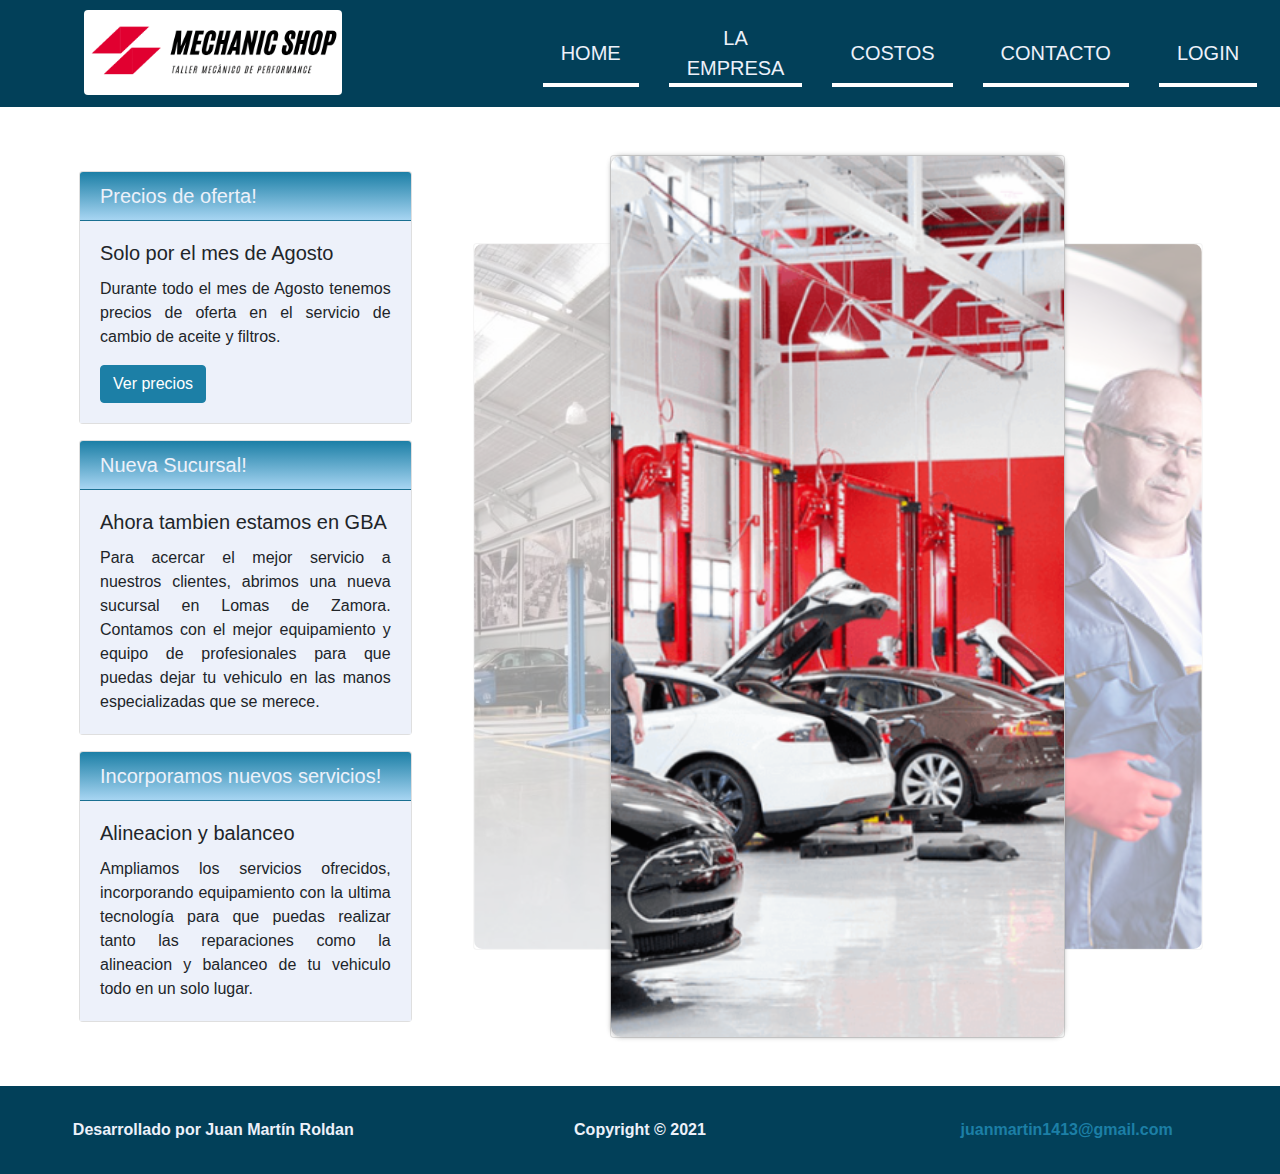
<file: index.html>
<!DOCTYPE html>
<html lang="en">
  <head>
    <meta charset="UTF-8" />
    <meta http-equiv="X-UA-Compatible" content="IE=edge" />
    <meta name="viewport" content="width=device-width, initial-scale=1.0" />
    <meta
      name="description"
      content="El taller mecánico GT Racing ofrece amplios servicios, al mejor precio y cuenta con diversas sucursales para que acudas a la mas cercana a tu zona"
    />
    <meta
      name="keywords"
      content="Taller GT Racing, sucursal GT Racing, servicios GT Racing"
    />
    <meta name="author" content="Juan Martín Roldan" />
    <meta name="copyright" content="Juan Martín Roldan" />
    <link
      rel="stylesheet"
      href="https://cdnjs.cloudflare.com/ajax/libs/animate.css/4.1.1/animate.min.css"
    />
    <link
      rel="stylesheet"
      href="https://maxcdn.bootstrapcdn.com/bootstrap/4.0.0/css/bootstrap.min.css"
      integrity="sha384-Gn5384xqQ1aoWXA+058RXPxPg6fy4IWvTNh0E263XmFcJlSAwiGgFAW/dAiS6JXm"
      crossorigin="anonymous"
    />
    <link rel="stylesheet" href="scss/styles.css" />
    <title>Taller mecánico GT Racing</title>
  </head>
  <body>
    <header>
      <div class="cabecera container-fluid">
        <div class="row">
          <div class="logo col-md-4 text-center">
            <img
              src="img/logo.png"
              alt=""
              class="
                logo__img
                img-fluid
                rounded
                animate__animated animate__rotateIn
              "
            />
          </div>
          <nav class="navbar navbar-expand-lg navbar-light col-md-8 col-">
            <button
              class="navbar-toggler"
              type="button"
              data-toggle="collapse"
              data-target="#navbarNav"
            >
              <span class="navbar-toggler-icon"></span>
            </button>
            <div class="collapse navbar-collapse header4" id="navbarNav">
              <ul class="navbar-nav menu4">
                <li class="nav-item">
                  <a class="nav-link" href="index.html">Home</a>
                </li>
                <li class="nav-item">
                  <a class="nav-link" href="empresa.html">La empresa</a>
                </li>
                <li class="nav-item">
                  <a class="nav-link" href="costos.html">Costos</a>
                </li>
                <li class="nav-item">
                  <a class="nav-link" href="contacto.html">Contacto</a>
                </li>
                <li class="nav-item">
                  <a class="nav-link" href="login.html">Login</a>
                </li>
              </ul>
            </div>
          </nav>
        </div>
      </div>
    </header>
    <main>
      <div class="container-fluid">
        <div class="row">
          <div class="col-md-4">
            <div class="card m-3">
              <h5 class="card-header">Precios de oferta!</h5>
              <div class="card-body">
                <h5 class="card-title">Solo por el mes de Agosto</h5>
                <p class="card-text">
                  Durante todo el mes de Agosto tenemos precios de oferta en el
                  servicio de cambio de aceite y filtros.
                </p>
                <a href="costos.html" class="btn btn-primary">Ver precios</a>
              </div>
            </div>
            <div class="card m-3">
              <h5 class="card-header">Nueva Sucursal!</h5>
              <div class="card-body">
                <h5 class="card-title">Ahora tambien estamos en GBA</h5>
                <p class="card-text">
                  Para acercar el mejor servicio a nuestros clientes, abrimos
                  una nueva sucursal en Lomas de Zamora. Contamos con el mejor
                  equipamiento y equipo de profesionales para que puedas dejar
                  tu vehiculo en las manos especializadas que se merece.
                </p>
              </div>
            </div>
            <div class="card m-3">
              <h5 class="card-header">Incorporamos nuevos servicios!</h5>
              <div class="card-body">
                <h5 class="card-title">Alineacion y balanceo</h5>
                <p class="card-text">
                  Ampliamos los servicios ofrecidos, incorporando equipamiento
                  con la ultima tecnología para que puedas realizar tanto las
                  reparaciones como la alineacion y balanceo de tu vehiculo todo
                  en un solo lugar.
                </p>
              </div>
            </div>
          </div>
          <div class="imagenesDestacadas col-md-8">
            <input type="radio" name="slider" id="item-1" checked />
            <input type="radio" name="slider" id="item-2" />
            <input type="radio" name="slider" id="item-3" />
            <div class="cards">
              <label class="card" for="item-1" id="song-1">
                <img
                  class="img-fluid"
                  src="img/carrousel1.png"
                  alt="Taller GT racing sucursal lomas de zamora"
                />
              </label>
              <label class="card" for="item-2" id="song-2">
                <img
                  class="img-fluid"
                  src="img/carrousel2.jpg"
                  alt="Empleados trabajando en el diagnostico de un auto"
                />
              </label>
              <label class="card" for="item-3" id="song-3">
                <img
                  class="img-fluid"
                  src="img/carrousel3.jpg"
                  alt="Autos en taller GT racin sucursal CABA"
                />
              </label>
            </div>
          </div>
        </div>
      </div>
    </main>
    <footer>
      <div class="container-fluid">
        <div class="footer row">
          <div class="col-md-4">
            <span class="footer__span"
              >Desarrollado por Juan Martín Roldan</span
            >
          </div>
          <div class="col-md-4">
            <span class="footer__span">Copyright © 2021</span>
          </div>
          <div class="col-md-4">
            <span class="footer__span--lightblue"
              >juanmartin1413@gmail.com</span
            >
          </div>
        </div>
      </div>
    </footer>
    <script
      src="https://code.jquery.com/jquery-3.2.1.slim.min.js"
      integrity="sha384-KJ3o2DKtIkvYIK3UENzmM7KCkRr/rE9/Qpg6aAZGJwFDMVNA/GpGFF93hXpG5KkN"
      crossorigin="anonymous"
    ></script>
    <script
      src="https://cdnjs.cloudflare.com/ajax/libs/popper.js/1.12.9/umd/popper.min.js"
      integrity="sha384-ApNbgh9B+Y1QKtv3Rn7W3mgPxhU9K/ScQsAP7hUibX39j7fakFPskvXusvfa0b4Q"
      crossorigin="anonymous"
    ></script>
    <script
      src="https://maxcdn.bootstrapcdn.com/bootstrap/4.0.0/js/bootstrap.min.js"
      integrity="sha384-JZR6Spejh4U02d8jOt6vLEHfe/JQGiRRSQQxSfFWpi1MquVdAyjUar5+76PVCmYl"
      crossorigin="anonymous"
    ></script>
  </body>
</html>
</file>
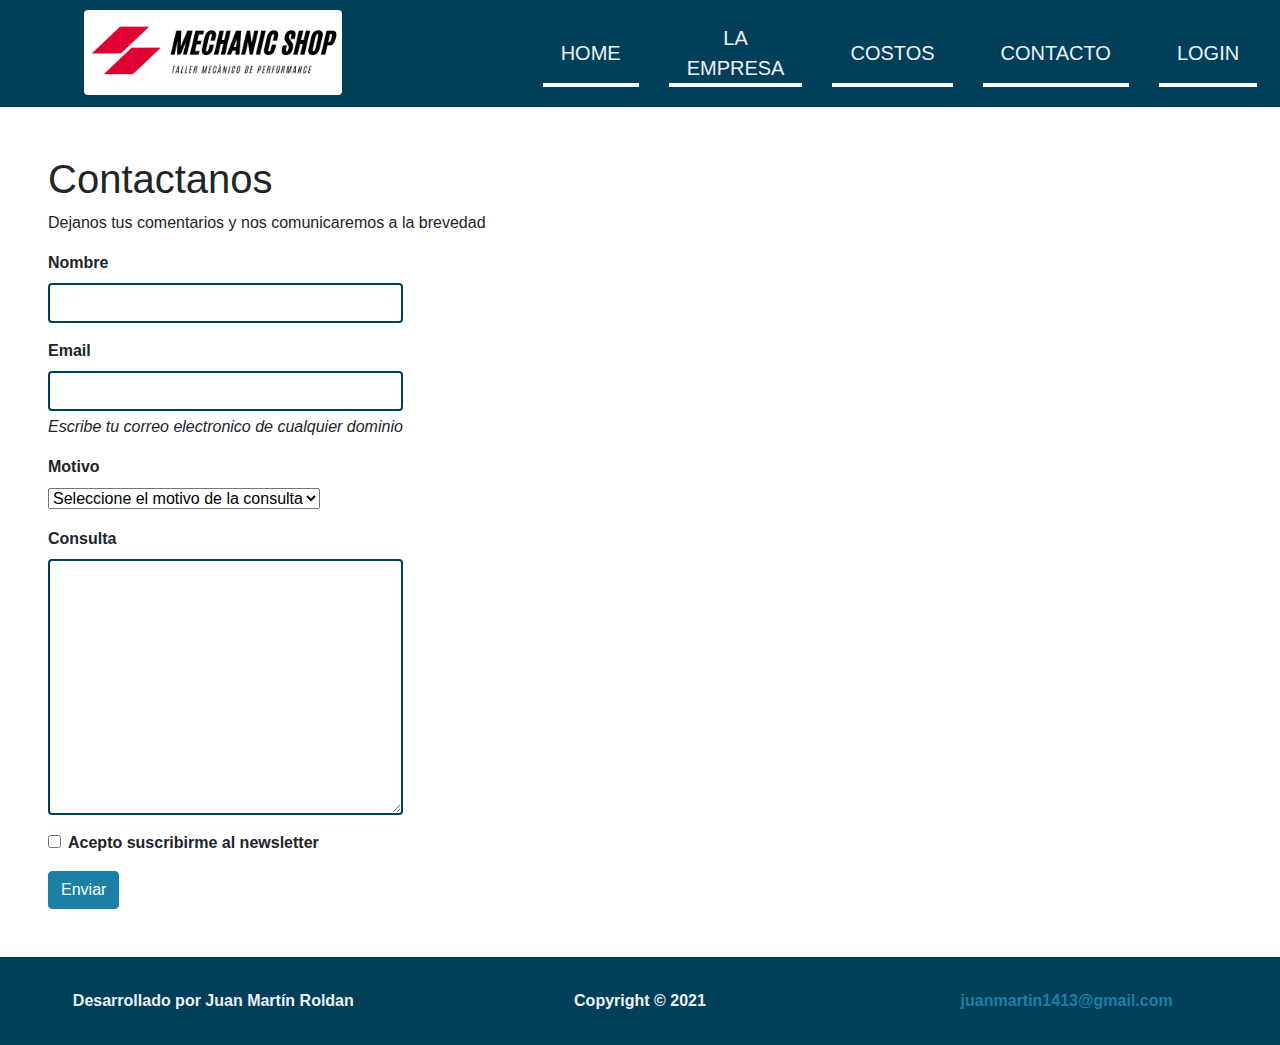
<file: contacto.html>
<!DOCTYPE html>
<html lang="en">
  <head>
    <meta charset="UTF-8" />
    <meta http-equiv="X-UA-Compatible" content="IE=edge" />
    <meta name="viewport" content="width=device-width, initial-scale=1.0" />
    <meta
      name="description"
      content="Contacta al taller GT Racing para despejar tus dudas o realizar consultas"
    />
    <meta name="keywords" content="Contacto GT Racing, Consultas GT Racing" />
    <meta name="author" content="Juan Martín Roldan" />
    <meta name="copyright" content="Juan Martín Roldan" />
    <link
      rel="stylesheet"
      href="https://cdnjs.cloudflare.com/ajax/libs/animate.css/4.1.1/animate.min.css"
    />
    <link
      rel="stylesheet"
      href="https://maxcdn.bootstrapcdn.com/bootstrap/4.0.0/css/bootstrap.min.css"
      integrity="sha384-Gn5384xqQ1aoWXA+058RXPxPg6fy4IWvTNh0E263XmFcJlSAwiGgFAW/dAiS6JXm"
      crossorigin="anonymous"
    />
    <link rel="stylesheet" href="scss/styles.css" />

    <title>Taller GT Racing - Contacto</title>
  </head>
  <body>
    <header>
      <div class="cabecera container-fluid">
        <div class="row">
          <div class="logo col-md-4 text-center">
            <img
              src="img/logo.png"
              alt=""
              class="
                logo__img
                img-fluid
                rounded
                animate__animated animate__rotateIn
              "
            />
          </div>
          <nav class="navbar navbar-expand-lg navbar-light col-md-8">
            <button
              class="navbar-toggler"
              type="button"
              data-toggle="collapse"
              data-target="#navbarNav"
            >
              <span class="navbar-toggler-icon"></span>
            </button>
            <div class="collapse navbar-collapse header4" id="navbarNav">
              <ul class="navbar-nav menu4">
                <li class="nav-item">
                  <a class="nav-link" href="index.html">Home</a>
                </li>
                <li class="nav-item">
                  <a class="nav-link" href="empresa.html">La empresa</a>
                </li>
                <li class="nav-item">
                  <a class="nav-link" href="costos.html">Costos</a>
                </li>
                <li class="nav-item">
                  <a class="nav-link" href="contacto.html">Contacto</a>
                </li>
                <li class="nav-item">
                  <a class="nav-link" href="login.html">Login</a>
                </li>
              </ul>
            </div>
          </nav>
        </div>
      </div>
    </header>
    <main>
      <h1>Contactanos</h1>
      <p>Dejanos tus comentarios y nos comunicaremos a la brevedad</p>
      <div class="container-fluid">
        <div class="row">
          <form class="formulario">
            <div class="form-group mb-3">
              <label for="nombre" class="formulario__label form-label"
                >Nombre</label
              >
              <input type="text" class="formulario__input form-control" />
            </div>
            <div class="form-group mb-3">
              <label
                for="exampleInputEmail1"
                class="formulario__label form-label"
                >Email</label
              >
              <input
                type="email"
                class="formulario__input form-control"
                aria-describedby="emailHelp"
              />
              <div id="emailHelp" class="formulario__txtAyuda form-text">
                Escribe tu correo electronico de cualquier dominio
              </div>
            </div>
            <div class="form-group mb-3">
              <label for="motivo" class="formulario__label form-label"
                >Motivo
              </label>
              <br />
              <select
                idclass="form-select form-select-lg"
                aria-label=".form-select-lg example"
              >
                <option selected>Seleccione el motivo de la consulta</option>
                <option value="1">Consulta</option>
                <option value="2">Reclamo</option>
                <option value="3">Presupuesto</option>
              </select>
            </div>
            <div class="form-group mb-3">
              <label for="comentario" class="formulario__label form-label"
                >Consulta</label
              >
              <textarea
                class="formulario__input form-control"
                id="comentario"
                rows="10"
              ></textarea>
            </div>
            <div class="form-group mb-3 form-check">
              <input type="checkbox" class="form-check-input" id="newsletter" />
              <label class="formulario__label form-check-label" for="newsletter"
                >Acepto suscribirme al newsletter</label
              >
            </div>
            <button type="submit" class="btn btn-primary">Enviar</button>
          </form>
        </div>
      </div>
    </main>
    <footer>
      <div class="container-fluid">
        <div class="footer row">
          <div class="col-md-4">
            <span class="footer__span"
              >Desarrollado por Juan Martín Roldan</span
            >
          </div>
          <div class="col-md-4">
            <span class="footer__span">Copyright © 2021</span>
          </div>
          <div class="col-md-4">
            <span class="footer__span--lightblue"
              >juanmartin1413@gmail.com</span
            >
          </div>
        </div>
      </div>
    </footer>
    <script
      src="https://code.jquery.com/jquery-3.2.1.slim.min.js"
      integrity="sha384-KJ3o2DKtIkvYIK3UENzmM7KCkRr/rE9/Qpg6aAZGJwFDMVNA/GpGFF93hXpG5KkN"
      crossorigin="anonymous"
    ></script>
    <script
      src="https://cdnjs.cloudflare.com/ajax/libs/popper.js/1.12.9/umd/popper.min.js"
      integrity="sha384-ApNbgh9B+Y1QKtv3Rn7W3mgPxhU9K/ScQsAP7hUibX39j7fakFPskvXusvfa0b4Q"
      crossorigin="anonymous"
    ></script>
    <script
      src="https://maxcdn.bootstrapcdn.com/bootstrap/4.0.0/js/bootstrap.min.js"
      integrity="sha384-JZR6Spejh4U02d8jOt6vLEHfe/JQGiRRSQQxSfFWpi1MquVdAyjUar5+76PVCmYl"
      crossorigin="anonymous"
    ></script>
  </body>
</html>
</file>
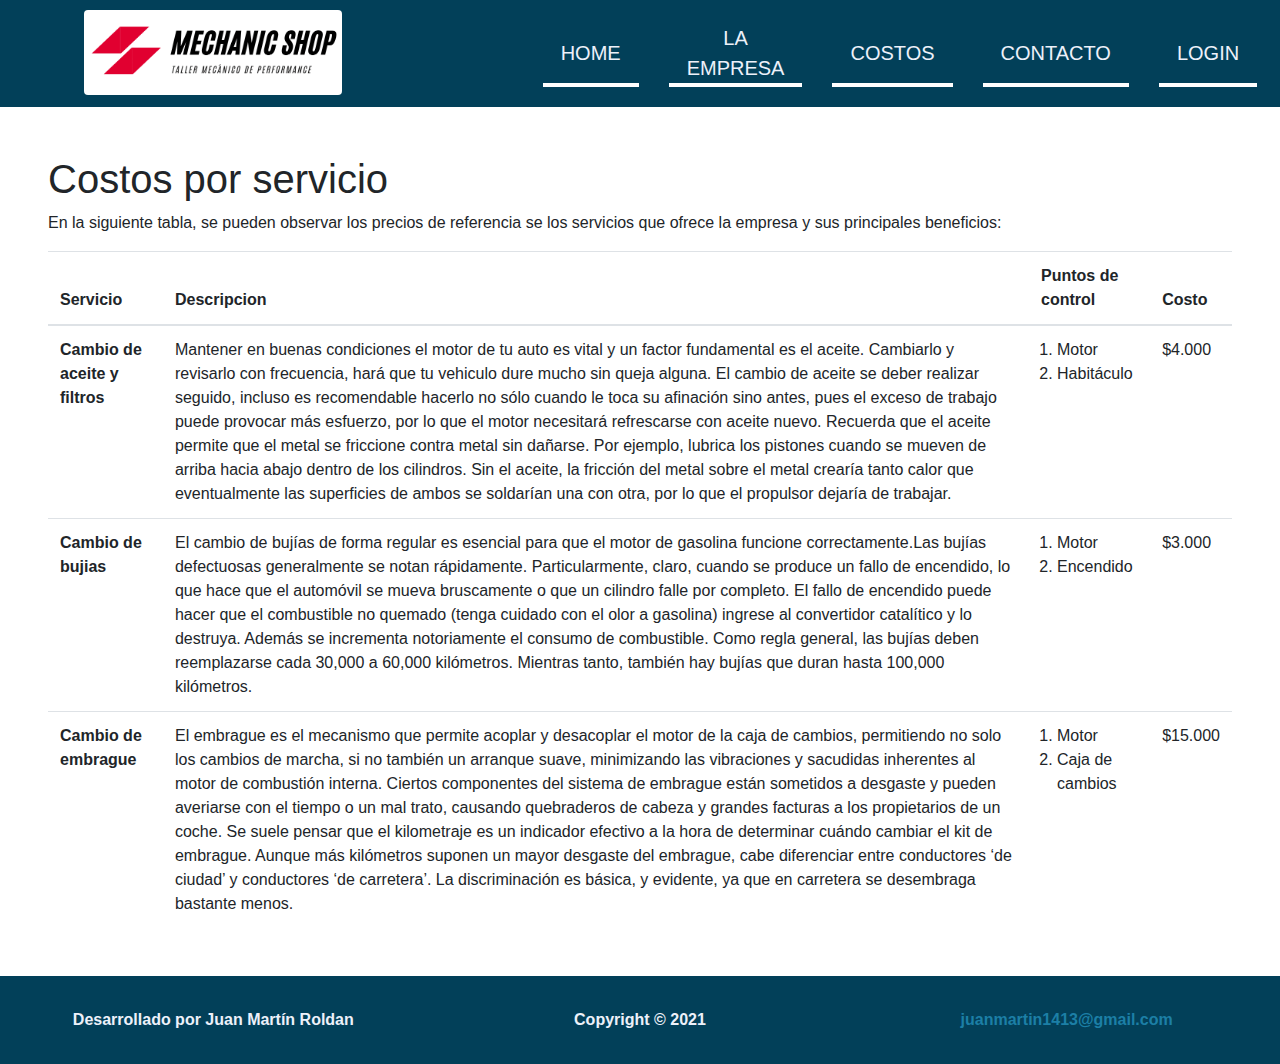
<file: costos.html>
<!DOCTYPE html>
<html lang="en">
  <head>
    <meta charset="UTF-8" />
    <meta http-equiv="X-UA-Compatible" content="IE=edge" />
    <meta name="viewport" content="width=device-width, initial-scale=1.0" />
    <meta
      name="description"
      content="Accede a ver el listado de precios por servicios del taller GT Racing"
    />
    <meta name="keywords" content="Precios GT Racing, Precios GT Racing" />
    <meta name="author" content="Juan Martín Roldan" />
    <meta name="copyright" content="Juan Martín Roldan" />
    <link
      rel="stylesheet"
      href="https://cdnjs.cloudflare.com/ajax/libs/animate.css/4.1.1/animate.min.css"
    />
    <link
      rel="stylesheet"
      href="https://maxcdn.bootstrapcdn.com/bootstrap/4.0.0/css/bootstrap.min.css"
      integrity="sha384-Gn5384xqQ1aoWXA+058RXPxPg6fy4IWvTNh0E263XmFcJlSAwiGgFAW/dAiS6JXm"
      crossorigin="anonymous"
    />
    <link rel="stylesheet" href="scss/styles.css" />

    <title>Taller GT Racing - Costos</title>
  </head>
  <body>
    <header>
      <div class="cabecera container-fluid">
        <div class="row">
          <div class="logo col-md-4 text-center">
            <img
              src="img/logo.png"
              alt=""
              class="
                logo__img
                img-fluid
                rounded
                animate__animated animate__rotateIn
              "
            />
          </div>
          <nav class="navbar navbar-expand-lg navbar-light col-md-8">
            <button
              class="navbar-toggler"
              type="button"
              data-toggle="collapse"
              data-target="#navbarNav"
            >
              <span class="navbar-toggler-icon"></span>
            </button>
            <div class="collapse navbar-collapse header4" id="navbarNav">
              <ul class="navbar-nav menu4">
                <li class="nav-item">
                  <a class="nav-link" href="index.html">Home</a>
                </li>
                <li class="nav-item">
                  <a class="nav-link" href="empresa.html">La empresa</a>
                </li>
                <li class="nav-item">
                  <a class="nav-link" href="costos.html">Costos</a>
                </li>
                <li class="nav-item">
                  <a class="nav-link" href="contacto.html">Contacto</a>
                </li>
                <li class="nav-item">
                  <a class="nav-link" href="login.html">Login</a>
                </li>
              </ul>
            </div>
          </nav>
        </div>
      </div>
    </header>
    <main>
      <h1>Costos por servicio</h1>
      <p>
        En la siguiente tabla, se pueden observar los precios de referencia se
        los servicios que ofrece la empresa y sus principales beneficios:
      </p>
      <table class="table">
        <thead>
          <tr>
            <th scope="col">Servicio</th>
            <th scope="col">Descripcion</th>
            <th scope="col">Puntos de control</th>
            <th scope="col">Costo</th>
          </tr>
        </thead>
        <tbody>
          <tr>
            <th scope="row">Cambio de aceite y filtros</th>
            <td>
              Mantener en buenas condiciones el motor de tu auto es vital y un
              factor fundamental es el aceite. Cambiarlo y revisarlo con
              frecuencia, hará que tu vehiculo dure mucho sin queja alguna. El
              cambio de aceite se deber realizar seguido, incluso es
              recomendable hacerlo no sólo cuando le toca su afinación sino
              antes, pues el exceso de trabajo puede provocar más esfuerzo, por
              lo que el motor necesitará refrescarse con aceite nuevo. Recuerda
              que el aceite permite que el metal se friccione contra metal sin
              dañarse. Por ejemplo, lubrica los pistones cuando se mueven de
              arriba hacia abajo dentro de los cilindros. Sin el aceite, la
              fricción del metal sobre el metal crearía tanto calor que
              eventualmente las superficies de ambos se soldarían una con otra,
              por lo que el propulsor dejaría de trabajar.
            </td>
            <td>
              <ol>
                <li>Motor</li>
                <li>Habitáculo</li>
              </ol>
            </td>
            <td>$4.000</td>
          </tr>
          <tr>
            <th scope="row">Cambio de bujias</th>
            <td>
              El cambio de bujías de forma regular es esencial para que el motor
              de gasolina funcione correctamente.Las bujías defectuosas
              generalmente se notan rápidamente. Particularmente, claro, cuando
              se produce un fallo de encendido, lo que hace que el automóvil se
              mueva bruscamente o que un cilindro falle por completo. El fallo
              de encendido puede hacer que el combustible no quemado (tenga
              cuidado con el olor a gasolina) ingrese al convertidor catalítico
              y lo destruya. Además se incrementa notoriamente el consumo de
              combustible. Como regla general, las bujías deben reemplazarse
              cada 30,000 a 60,000 kilómetros. Mientras tanto, también hay
              bujías que duran hasta 100,000 kilómetros.
            </td>
            <td>
              <ol>
                <li>Motor</li>
                <li>Encendido</li>
              </ol>
            </td>
            <td>$3.000</td>
          </tr>
          <tr>
            <th scope="row">Cambio de embrague</th>
            <td>
              El embrague es el mecanismo que permite acoplar y desacoplar el
              motor de la caja de cambios, permitiendo no solo los cambios de
              marcha, si no también un arranque suave, minimizando las
              vibraciones y sacudidas inherentes al motor de combustión interna.
              Ciertos componentes del sistema de embrague están sometidos a
              desgaste y pueden averiarse con el tiempo o un mal trato, causando
              quebraderos de cabeza y grandes facturas a los propietarios de un
              coche. Se suele pensar que el kilometraje es un indicador efectivo
              a la hora de determinar cuándo cambiar el kit de embrague. Aunque
              más kilómetros suponen un mayor desgaste del embrague, cabe
              diferenciar entre conductores ‘de ciudad’ y conductores ‘de
              carretera’. La discriminación es básica, y evidente, ya que en
              carretera se desembraga bastante menos.
            </td>
            <td>
              <ol>
                <li>Motor</li>
                <li>Caja de cambios</li>
              </ol>
            </td>
            <td>$15.000</td>
          </tr>
        </tbody>
      </table>
    </main>
    <footer>
      <div class="container-fluid">
        <div class="footer row">
          <div class="col-md-4">
            <span class="footer__span"
              >Desarrollado por Juan Martín Roldan</span
            >
          </div>
          <div class="col-md-4">
            <span class="footer__span">Copyright © 2021</span>
          </div>
          <div class="col-md-4">
            <span class="footer__span--lightblue"
              >juanmartin1413@gmail.com</span
            >
          </div>
        </div>
      </div>
    </footer>
    <script
      src="https://code.jquery.com/jquery-3.2.1.slim.min.js"
      integrity="sha384-KJ3o2DKtIkvYIK3UENzmM7KCkRr/rE9/Qpg6aAZGJwFDMVNA/GpGFF93hXpG5KkN"
      crossorigin="anonymous"
    ></script>
    <script
      src="https://cdnjs.cloudflare.com/ajax/libs/popper.js/1.12.9/umd/popper.min.js"
      integrity="sha384-ApNbgh9B+Y1QKtv3Rn7W3mgPxhU9K/ScQsAP7hUibX39j7fakFPskvXusvfa0b4Q"
      crossorigin="anonymous"
    ></script>
    <script
      src="https://maxcdn.bootstrapcdn.com/bootstrap/4.0.0/js/bootstrap.min.js"
      integrity="sha384-JZR6Spejh4U02d8jOt6vLEHfe/JQGiRRSQQxSfFWpi1MquVdAyjUar5+76PVCmYl"
      crossorigin="anonymous"
    ></script>
  </body>
</html>
</file>
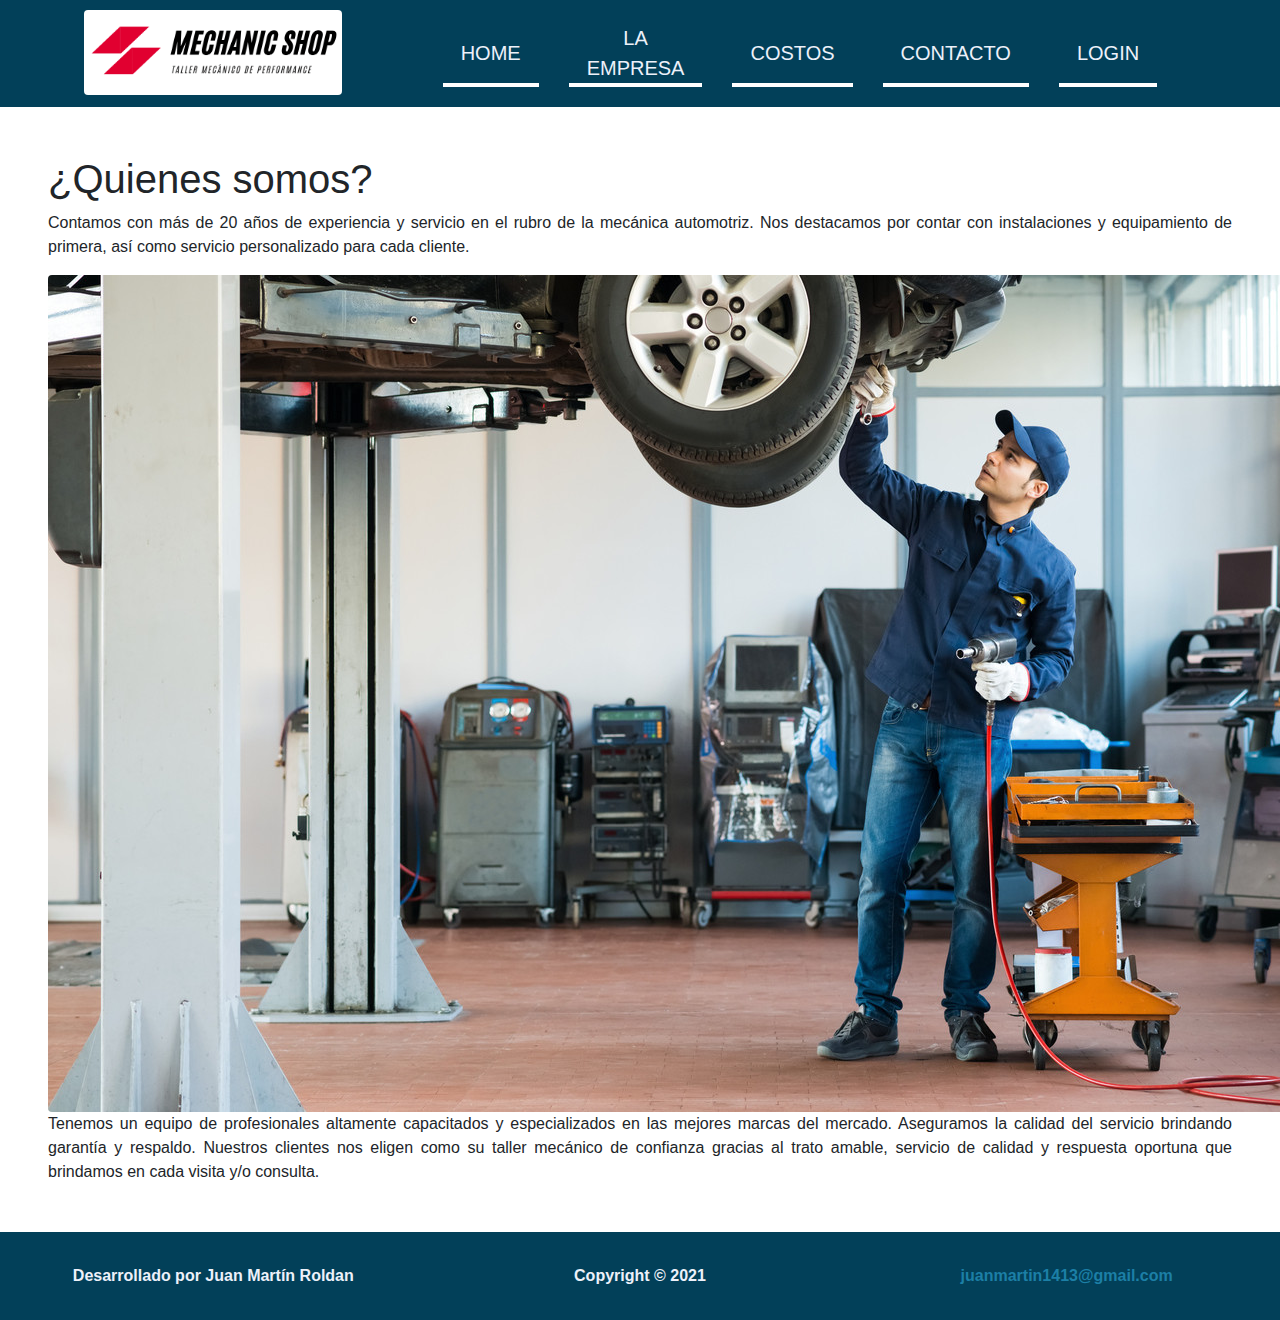
<file: empresa.html>
<!DOCTYPE html>
<html lang="en">
  <head>
    <meta charset="UTF-8" />
    <meta http-equiv="X-UA-Compatible" content="IE=edge" />
    <meta name="viewport" content="width=device-width, initial-scale=1.0" />
    <meta
      name="description"
      content="El taller mecánico GT Racing cuenta con 20 años de experiencia y un equipo de profesionales ampliamente capacitado"
    />
    <meta
      name="keywords"
      content="La empresa GT Racing, profesionales GT Racing, experiencia GT Racing"
    />
    <meta name="author" content="Juan Martín Roldan" />
    <meta name="copyright" content="Juan Martín Roldan" />
    <link rel="stylesheet" href="scss/styles.css" />
    <link
      rel="stylesheet"
      href="https://cdnjs.cloudflare.com/ajax/libs/animate.css/4.1.1/animate.min.css"
    />
    <link
      rel="stylesheet"
      href="https://maxcdn.bootstrapcdn.com/bootstrap/4.0.0/css/bootstrap.min.css"
      integrity="sha384-Gn5384xqQ1aoWXA+058RXPxPg6fy4IWvTNh0E263XmFcJlSAwiGgFAW/dAiS6JXm"
      crossorigin="anonymous"
    />

    <title>Taller GT Racing - La empresa</title>
  </head>
  <body>
    <header>
      <div class="cabecera container-fluid">
        <div class="row">
          <div class="logo col-md-4 text-center">
            <img
              src="img/logo.png"
              alt=""
              class="
                logo__img
                img-fluid
                rounded
                animate__animated animate__rotateIn
              "
            />
          </div>
          <nav class="navbar navbar-expand-lg navbar-light col-md-8">
            <button
              class="navbar-toggler"
              type="button"
              data-toggle="collapse"
              data-target="#navbarNav"
            >
              <span class="navbar-toggler-icon"></span>
            </button>
            <div class="collapse navbar-collapse header4" id="navbarNav">
              <ul class="navbar-nav menu4">
                <li class="nav-item">
                  <a class="nav-link" href="index.html">Home</a>
                </li>
                <li class="nav-item">
                  <a class="nav-link" href="empresa.html">La empresa</a>
                </li>
                <li class="nav-item">
                  <a class="nav-link" href="costos.html">Costos</a>
                </li>
                <li class="nav-item">
                  <a class="nav-link" href="contacto.html">Contacto</a>
                </li>
                <li class="nav-item">
                  <a class="nav-link" href="login.html">Login</a>
                </li>
              </ul>
            </div>
          </nav>
        </div>
      </div>
    </header>
    <main>
      <h1>¿Quienes somos?</h1>
      <p>
        Contamos con más de 20 años de experiencia y servicio en el rubro de la
        mecánica automotriz. Nos destacamos por contar con instalaciones y
        equipamiento de primera, así como servicio personalizado para cada
        cliente.
      </p>
      <div class="text-center">
        <img
          src="img/laEmpresa.jpg"
          class="rounded"
          alt="Empleado de taller GT Racing reparando vehiculo"
        />
      </div>
      <p>
        Tenemos un equipo de profesionales altamente capacitados y
        especializados en las mejores marcas del mercado. Aseguramos la calidad
        del servicio brindando garantía y respaldo. Nuestros clientes nos eligen
        como su taller mecánico de confianza gracias al trato amable, servicio
        de calidad y respuesta oportuna que brindamos en cada visita y/o
        consulta.
      </p>
    </main>
    <footer>
      <div class="container-fluid">
        <div class="footer row">
          <div class="col-md-4">
            <span class="footer__span"
              >Desarrollado por Juan Martín Roldan</span
            >
          </div>
          <div class="col-md-4">
            <span class="footer__span">Copyright © 2021</span>
          </div>
          <div class="col-md-4">
            <span class="footer__span--lightblue"
              >juanmartin1413@gmail.com</span
            >
          </div>
        </div>
      </div>
    </footer>
    <script
      src="https://code.jquery.com/jquery-3.2.1.slim.min.js"
      integrity="sha384-KJ3o2DKtIkvYIK3UENzmM7KCkRr/rE9/Qpg6aAZGJwFDMVNA/GpGFF93hXpG5KkN"
      crossorigin="anonymous"
    ></script>
    <script
      src="https://cdnjs.cloudflare.com/ajax/libs/popper.js/1.12.9/umd/popper.min.js"
      integrity="sha384-ApNbgh9B+Y1QKtv3Rn7W3mgPxhU9K/ScQsAP7hUibX39j7fakFPskvXusvfa0b4Q"
      crossorigin="anonymous"
    ></script>
    <script
      src="https://maxcdn.bootstrapcdn.com/bootstrap/4.0.0/js/bootstrap.min.js"
      integrity="sha384-JZR6Spejh4U02d8jOt6vLEHfe/JQGiRRSQQxSfFWpi1MquVdAyjUar5+76PVCmYl"
      crossorigin="anonymous"
    ></script>
  </body>
</html>
</file>
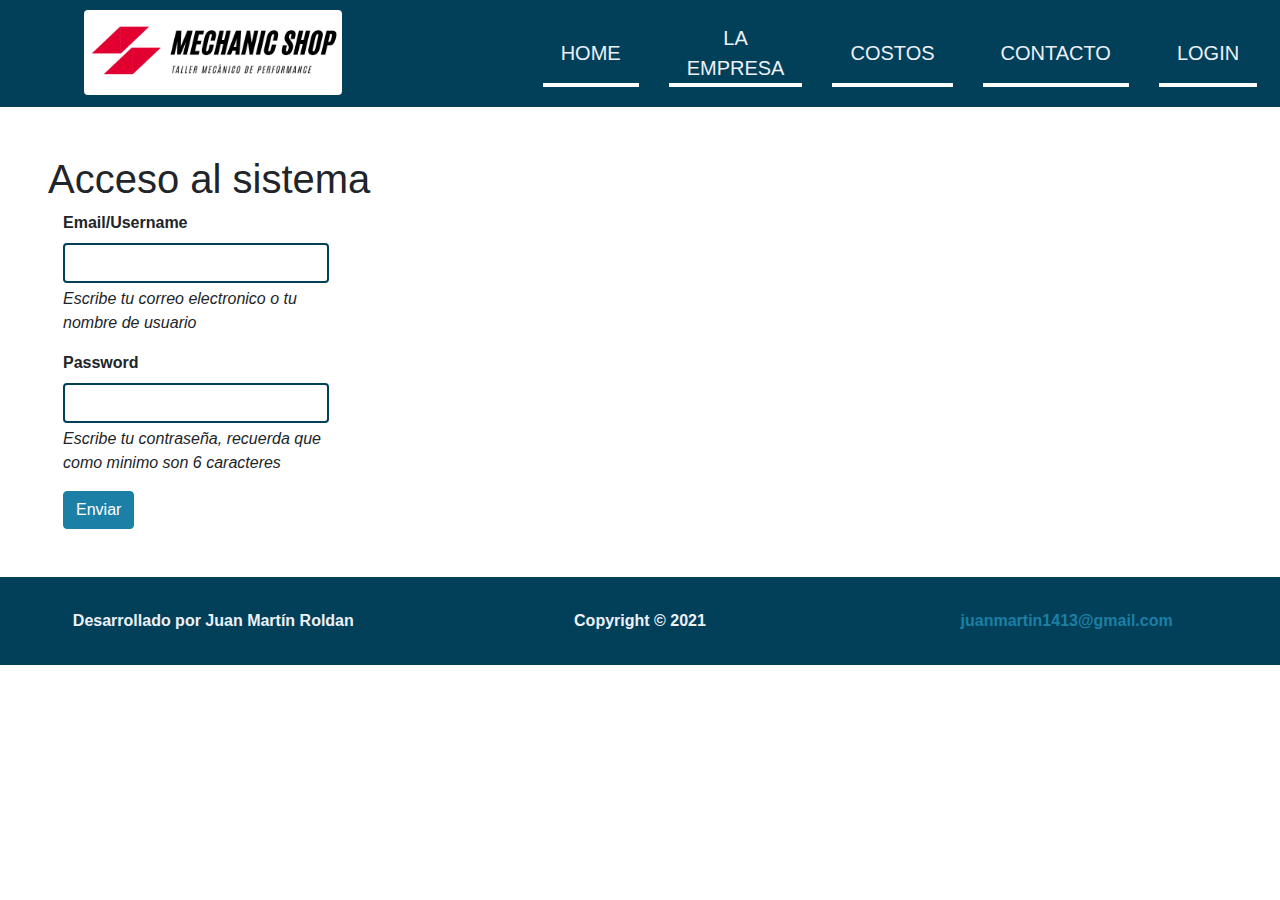
<file: login.html>
<!DOCTYPE html>
<html lang="en">
  <head>
    <meta charset="UTF-8" />
    <meta http-equiv="X-UA-Compatible" content="IE=edge" />
    <meta name="viewport" content="width=device-width, initial-scale=1.0" />
    <meta
      name="description"
      content="Acceso al sistema interno del taller mecánico GT Racing"
    />
    <meta
      name="keywords"
      content="Login GT Racing, Acceso GT Racing, Autenticarse GT Racing"
    />
    <meta name="author" content="Juan Martín Roldan" />
    <meta name="copyright" content="Juan Martín Roldan" />
    <link
      rel="stylesheet"
      href="https://cdnjs.cloudflare.com/ajax/libs/animate.css/4.1.1/animate.min.css"
    />
    <link
      rel="stylesheet"
      href="https://maxcdn.bootstrapcdn.com/bootstrap/4.0.0/css/bootstrap.min.css"
      integrity="sha384-Gn5384xqQ1aoWXA+058RXPxPg6fy4IWvTNh0E263XmFcJlSAwiGgFAW/dAiS6JXm"
      crossorigin="anonymous"
    />
    <link rel="stylesheet" href="scss/styles.css" />

    <title>Taller GT Racing - Acceso</title>
  </head>
  <body>
    <header>
      <div class="cabecera container-fluid">
        <div class="row">
          <div class="logo col-md-4 text-center">
            <img
              src="img/logo.png"
              alt=""
              class="
                logo__img
                img-fluid
                rounded
                animate__animated animate__rotateIn
              "
            />
          </div>
          <nav class="navbar navbar-expand-lg navbar-light col-md-8">
            <button
              class="navbar-toggler"
              type="button"
              data-toggle="collapse"
              data-target="#navbarNav"
            >
              <span class="navbar-toggler-icon"></span>
            </button>
            <div class="collapse navbar-collapse header4" id="navbarNav">
              <ul class="navbar-nav menu4">
                <li class="nav-item">
                  <a class="nav-link" href="index.html">Home</a>
                </li>
                <li class="nav-item">
                  <a class="nav-link" href="empresa.html">La empresa</a>
                </li>
                <li class="nav-item">
                  <a class="nav-link" href="costos.html">Costos</a>
                </li>
                <li class="nav-item">
                  <a class="nav-link" href="contacto.html">Contacto</a>
                </li>
                <li class="nav-item">
                  <a class="nav-link" href="login.html">Login</a>
                </li>
              </ul>
            </div>
          </nav>
        </div>
      </div>
    </header>
    <main>
      <h1>Acceso al sistema</h1>
      <div class="container-fluid">
        <div class="row">
          <div class="col-3">
            <form action="" class="formulario">
              <div class="form-group mb-3">
                <label
                  for="exampleInputEmail1"
                  class="formulario__label form-label"
                  >Email/Username</label
                >
                <input
                  type="email"
                  class="formulario__input form-control"
                  aria-describedby="emailHelp"
                />
                <div id="emailHelp" class="formulario__txtAyuda form-text">
                  Escribe tu correo electronico o tu nombre de usuario
                </div>
              </div>
              <div class="form-group mb-3">
                <label for="password" class="formulario__label form-label"
                  >Password</label
                >
                <input
                  type="password"
                  class="formulario__input form-control"
                  aria-describedby="password"
                />
                <div id="password" class="formulario__txtAyuda form-text">
                  Escribe tu contraseña, recuerda que como minimo son 6
                  caracteres
                </div>
              </div>
              <button type="submit" class="btn btn-primary">Enviar</button>
            </form>
          </div>
        </div>
      </div>
    </main>
    <footer>
      <div class="container-fluid">
        <div class="footer row">
          <div class="col-md-4">
            <span class="footer__span"
              >Desarrollado por Juan Martín Roldan</span
            >
          </div>
          <div class="col-md-4">
            <span class="footer__span">Copyright © 2021</span>
          </div>
          <div class="col-md-4">
            <span class="footer__span--lightblue"
              >juanmartin1413@gmail.com</span
            >
          </div>
        </div>
      </div>
    </footer>
    <script
      src="https://code.jquery.com/jquery-3.2.1.slim.min.js"
      integrity="sha384-KJ3o2DKtIkvYIK3UENzmM7KCkRr/rE9/Qpg6aAZGJwFDMVNA/GpGFF93hXpG5KkN"
      crossorigin="anonymous"
    ></script>
    <script
      src="https://cdnjs.cloudflare.com/ajax/libs/popper.js/1.12.9/umd/popper.min.js"
      integrity="sha384-ApNbgh9B+Y1QKtv3Rn7W3mgPxhU9K/ScQsAP7hUibX39j7fakFPskvXusvfa0b4Q"
      crossorigin="anonymous"
    ></script>
    <script
      src="https://maxcdn.bootstrapcdn.com/bootstrap/4.0.0/js/bootstrap.min.js"
      integrity="sha384-JZR6Spejh4U02d8jOt6vLEHfe/JQGiRRSQQxSfFWpi1MquVdAyjUar5+76PVCmYl"
      crossorigin="anonymous"
    ></script>
  </body>
</html>
</file>
<file: scss/styles.css>
tbody tr td ol {
  -webkit-padding-start: 1rem;
          padding-inline-start: 1rem;
}

footer {
  background-color: #024059;
  color: #edf1fa;
  text-align: center;
  padding-top: 2rem;
  padding-bottom: 2rem;
}

footer .footer .footer__span, footer .footer .footer__span--lightblue {
  font-weight: bold !important;
}

footer .footer .footer__span--lightblue {
  color: #1c7fa6;
}

.cabecera {
  background-color: #024059;
}

.cabecera .logo .logo__img {
  background-repeat: no-repeat;
  background-position: center;
  height: 80%;
  width: 65%;
  margin: 10px 10px;
}

.cabecera .navbar {
  font-size: 1.5em;
}

.cabecera .navbar .navbar-collapse {
  -webkit-box-pack: center;
      -ms-flex-pack: center;
          justify-content: center;
}

.cabecera .navbar .navbar-collapse .navbar-nav li a {
  color: #edf1fa;
}

.menu4 li:after {
  content: "";
  position: absolute;
  display: block;
  border: 2px solid #fff;
  width: 100%;
  height: 0%;
  -webkit-transition: all 0.5s ease;
  transition: all 0.5s ease;
  top: 100%;
}

.menu4 li:hover::after {
  width: 100%;
  top: 0;
}

.navbar4 {
  width: 100%;
  height: 100px;
  display: -webkit-box;
  display: -ms-flexbox;
  display: flex;
  -webkit-box-align: center;
      -ms-flex-align: center;
          align-items: center;
}

.header4 {
  width: 100%;
  height: 60px;
}

.menu4 {
  height: 100%;
  width: 100%;
  display: -webkit-box;
  display: -ms-flexbox;
  display: flex;
  -webkit-box-align: center;
      -ms-flex-align: center;
          align-items: center;
  list-style: none;
  padding: 0 100px;
}

.menu4 li {
  display: block;
  height: 100%;
  font-size: 20px;
  position: relative;
  display: -webkit-box;
  display: -ms-flexbox;
  display: flex;
  -webkit-box-align: center;
      -ms-flex-align: center;
          align-items: center;
  -webkit-box-pack: center;
      -ms-flex-pack: center;
          justify-content: center;
  color: #fff;
  text-transform: uppercase;
  -webkit-transition: all 300ms cubic-bezier(0.075, 0.82, 0.165, 1);
  transition: all 300ms cubic-bezier(0.075, 0.82, 0.165, 1);
  text-align: center;
  padding: 0 10px;
  margin-right: 30px;
}

.imagenesDestacadas input[type="radio"] {
  display: none;
}

.imagenesDestacadas .card {
  position: absolute;
  width: 60%;
  height: 100%;
  left: 0;
  right: 0;
  margin: auto;
  -webkit-transition: -webkit-transform 0.4s ease;
  transition: -webkit-transform 0.4s ease;
  transition: transform 0.4s ease;
  transition: transform 0.4s ease, -webkit-transform 0.4s ease;
  cursor: pointer;
}

.imagenesDestacadas .container {
  width: 100%;
  max-width: 800px;
  max-height: 600px;
  height: 100%;
  -webkit-transform-style: preserve-3d;
          transform-style: preserve-3d;
  display: -webkit-box;
  display: -ms-flexbox;
  display: flex;
  -webkit-box-pack: center;
      -ms-flex-pack: center;
          justify-content: center;
  -webkit-box-orient: vertical;
  -webkit-box-direction: normal;
      -ms-flex-direction: column;
          flex-direction: column;
  -webkit-box-align: center;
      -ms-flex-align: center;
          align-items: center;
}

.imagenesDestacadas .cards {
  position: relative;
  width: 100%;
  height: 100%;
  margin-bottom: 20px;
}

.imagenesDestacadas img {
  width: 100%;
  height: 100%;
  border-radius: 10px;
  -o-object-fit: cover;
     object-fit: cover;
}

.imagenesDestacadas #item-1:checked ~ .cards #song-3,
.imagenesDestacadas #item-2:checked ~ .cards #song-1,
.imagenesDestacadas #item-3:checked ~ .cards #song-2 {
  -webkit-transform: translatex(-40%) scale(0.8);
          transform: translatex(-40%) scale(0.8);
  opacity: 0.4;
  z-index: 0;
}

.imagenesDestacadas #item-1:checked ~ .cards #song-2,
.imagenesDestacadas #item-2:checked ~ .cards #song-3,
.imagenesDestacadas #item-3:checked ~ .cards #song-1 {
  -webkit-transform: translatex(40%) scale(0.8);
          transform: translatex(40%) scale(0.8);
  opacity: 0.4;
  z-index: 0;
}

.imagenesDestacadas #item-1:checked ~ .cards #song-1,
.imagenesDestacadas #item-2:checked ~ .cards #song-2,
.imagenesDestacadas #item-3:checked ~ .cards #song-3 {
  -webkit-transform: translatex(0) scale(1);
          transform: translatex(0) scale(1);
  opacity: 1;
  z-index: 1;
}

.imagenesDestacadas #item-1:checked ~ .cards #song-1 img,
.imagenesDestacadas #item-2:checked ~ .cards #song-2 img,
.imagenesDestacadas #item-3:checked ~ .cards #song-3 img {
  -webkit-box-shadow: 0px 0px 5px 0px rgba(81, 81, 81, 0.47);
          box-shadow: 0px 0px 5px 0px rgba(81, 81, 81, 0.47);
}

.btn-primary {
  background-color: #1c7fa6 !important;
  border-color: #1c7fa6 !important;
}

.card .card-header {
  background-image: -webkit-gradient(linear, left top, left bottom, from(#1c7fa6), to(#a7d5f2));
  background-image: linear-gradient(to bottom, #1c7fa6, #a7d5f2);
  color: #edf1fa;
}

.card .card-body {
  background-color: #edf1fa;
}

p {
  text-align: justify;
}

.formulario .formulario__label {
  font-weight: bold;
}

.formulario .formulario__input {
  border-color: #024059;
  border-width: 0.15rem;
}

.formulario .formulario__txtAyuda {
  font-style: italic;
}

.navbar-toggler {
  background-color: #edf1fa;
}

main {
  margin: 3rem !important;
}
/*# sourceMappingURL=styles.css.map */
</file>
